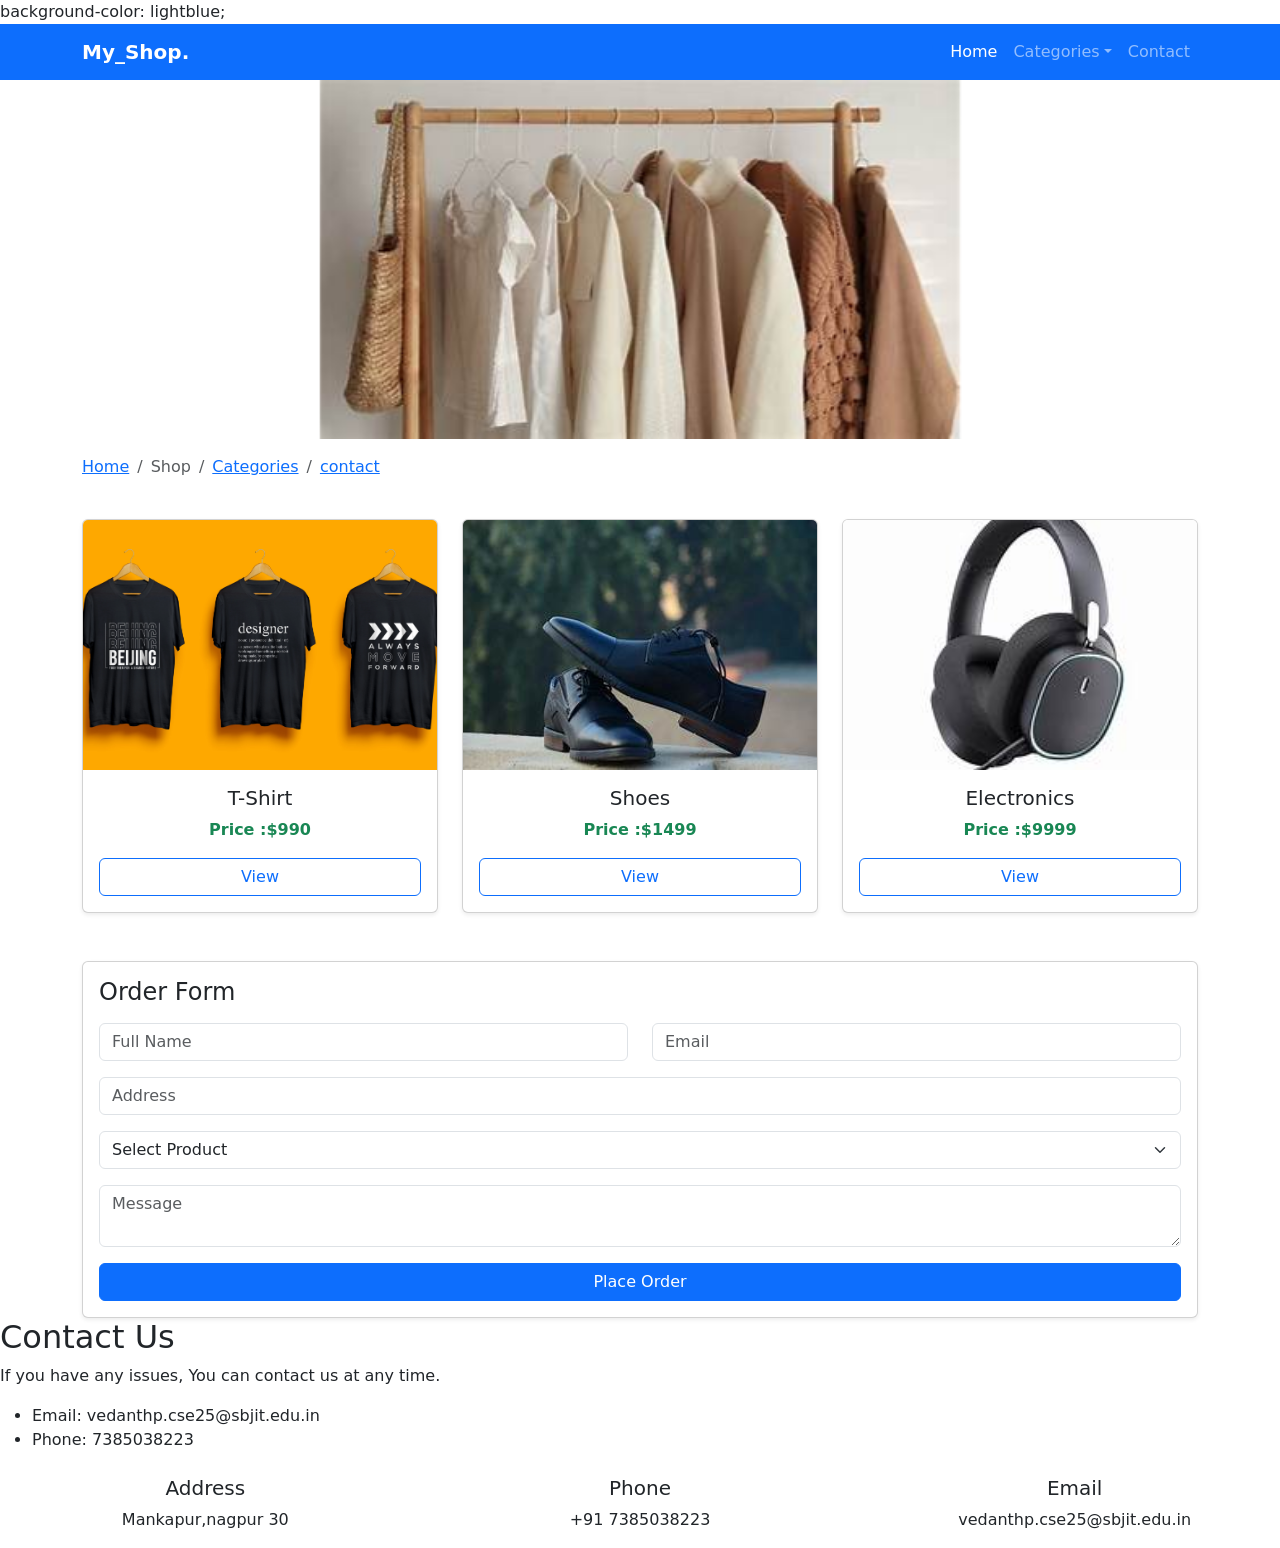
<file: index.html>
<!DOCTYPE html>
<html lang="en">
<head>
    <meta charset="UTF-8">
    <meta name="viewport" content="width=device-width, initial-scale=1.0">
    <title>My Page</title>
    <link href="https://cdn.jsdelivr.net/npm/bootstrap@5.0.2/dist/css/bootstrap.min.css" rel="stylesheet" integrity="sha384-EVSTQN3/azprG1Anm3QDgpJLIm9Nao0Yz1ztcQTwFspd3yD65VohhpuuCOmLASjC" crossorigin="anonymous">
<script src="https://cdn.jsdelivr.net/npm/@popperjs/core@2.9.2/dist/umd/popper.min.js" integrity="sha384-IQsoLXl5PILFhosVNubq5LC7Qb9DXgDA9i+tQ8Zj3iwWAwPtgFTxbJ8NT4GN1R8p" crossorigin="anonymous"></script>
<script src="https://cdn.jsdelivr.net/npm/bootstrap@5.0.2/dist/js/bootstrap.min.js" integrity="sha384-cVKIPhGWiC2Al4u+LWgxfKTRIcfu0JTxR+EQDz/bgldoEyl4H0zUF0QKbrJ0EcQF" crossorigin="anonymous"></script>

</head>
<style>
  .card-img-top {
    height: 250px;
    object-fit: cover;
  }
</style>
<body>
  background-color: lightblue;
<nav class="navbar navbar-expand-lg navbar-dark bg-primary">
  <div class="container">
    <a class="navbar-brand fw-bold" href="#">My_Shop.</a>

    <button class="navbar-toggler" data-bs-toggle="collapse" data-bs-target="#nav">
      <span class="navbar-toggler-icon"></span>
    </button>

    <div class="collapse navbar-collapse" id="nav">
      <ul class="navbar-nav ms-auto">
        <li class="nav-item"><a class="nav-link active" href="#">Home</a></li>

      
        <li class="nav-item dropdown">
          <a class="nav-link dropdown-toggle" data-bs-toggle="dropdown">Categories</a>
          <ul class="dropdown-menu">
            <li><a class="dropdown-item" href="#">Clothes</a></li>
            <li><a class="dropdown-item" href="#">Shoes</a></li>
            <li><a class="dropdown-item" href="#">Electronics</a></li>
          </ul>
        </li>

        <li class="nav-item"><a class="nav-link" href="#contact">Contact</a></li>
      </ul>
    </div>
  </div>
</nav>
<div id="carouselExampleFade" class="carousel slide carousel-fade  text-center" data-bs-ride="carousel">
  <div class="carousel-inner">
    <div class="carousel-item active">
      <img src="clothes.jpg" class="b-block w-50" alt="100">
    </div>
    <div class="carousel-item">2
      <img src="shou.webp" class="b-block w-50" alt="100">
    </div>
  
  </div>
  <button class="carousel-control-prev" type="button" data-bs-target="#carouselExampleFade" data-bs-slide="prev">
    <span class="carousel-control-prev-icon" aria-hidden="true"></span>
    <span class="visually-hidden">Previous</span>
  </button>
  <button class="carousel-control-next" type="button" data-bs-target="#carouselExampleFade" data-bs-slide="next">
    <span class="carousel-control-next-icon" aria-hidden="true"></span>
    <span class="visually-hidden">Next</span>
  </button>
</div>
<div class="container mt-3">
  <nav>
    <ol class="breadcrumb">
      <li class="breadcrumb-item"><a href="#">Home</a></li>
      <li class="breadcrumb-item active">Shop</li>
      <li class="breadcrumb-item"><a href="#">Categories</a></li>
      <li class="breadcrumb-item"><a href="#">contact</a></li>
    </ol>
  </nav>
</div>

<div class="container">
  <div class="row g-4 mt-2">

    <div class="col-lg-4 col-md-6">
      <div class="card shadow-sm">
        <img src="t-shirt img.jpg" class="card-img-top">
        <div class="card-body text-center">
          <h5 class="card-title">T-Shirt</h5>
          <p class="fw-bold text-success">Price :$990</p>
          <button class="btn btn-outline-primary w-100" data-bs-toggle="modal" data-bs-target="#modal1">View</button>
        </div>
      </div>
    </div>

    <div class="col-lg-4 col-md-6">
      <div class="card shadow-sm">
        <img src="shoes img.jpg" class="card-img-top">
        <div class="card-body text-center">
          <h5 class="card-title">Shoes</h5>
          <p class="fw-bold text-success">Price :$1499</p>
          <button class="btn btn-outline-primary w-100" data-bs-toggle="modal" data-bs-target="#modal1">View</button>
        </div>
      </div>
    </div>

    <div class="col-lg-4 col-md-4">
      <div class="card shadow-sm">
        <img src="headimg.jpg" class="card-img-top">
        <div class="card-body text-center">
          <h5 class="card-title">Electronics</h5>
          <p class="fw-bold text-success">Price :$9999</p>
          <button class="btn btn-outline-primary w-100" data-bs-toggle="modal" data-bs-target="#modal1">View</button>
        </div>
      </div>
    </div>

  </div>
</div>

<div class="modal fade" id="modal1">
  <div class="modal-dialog modal-dialog-centered">
    <div class="modal-content">
      <div class="modal-header bg-primary text-white">
        <h5 class="modal-title">Product Details</h5>
        <button class="btn-close" data-bs-dismiss="modal"></button>
      </div>
      <div class="modal-body">
        <p>This product is high quality and best for daily use.</p>
      </div>
      <div class="modal-footer">
        <button class="btn btn-success">Add to Cart</button>
        <button class="btn btn-secondary" data-bs-dismiss="modal">Back</button>
      </div>
    </div>
  </div>
</div>

<div class="container mt-5">
  <div class="card shadow-sm">
    <div class="card-body">
      <h4 class="mb-3">Order Form</h4>

      <form>
        <div class="row">
          <div class="col-md-6">
            <input type="text" class="form-control mb-3" placeholder="Full Name">
          </div>
          <div class="col-md-6">
            <input type="email" class="form-control mb-3" placeholder="Email">
          </div>
        </div>

        <input type="text" class="form-control mb-3" placeholder="Address">

        <select class="form-select mb-3">
          <option>Select Product</option>
          <option>T-Shirt</option>
          <option>Shoes</option>
          <option>Electronics</option>
        </select>

        <textarea class="form-control mb-3" placeholder="Message"></textarea>

        <button class="btn btn-primary w-100">Place Order</button>
      </form>

    </div>
  </div>
</div>

<section id="contact">
    <h2>Contact Us</h2>
    <p>If you have any issues, You can contact us at any time.</p>

    <ul>
        <li>Email: vedanthp.cse25@sbjit.edu.in</li>
        <li>Phone: 7385038223</li>
    </ul>
</section>

      <div class="row mt-4">
        <div class="col-md-4 text-center">
          <h5>Address</h5>
          <p>Mankapur,nagpur 30 </p>
        </div>
        <div class="col-md-4 text-center">
          <h5>Phone</h5>
          <p>+91 7385038223</p>
        </div>
        <div class="col-md-4 text-center">
          <h5>Email</h5>
          <p>vedanthp.cse25@sbjit.edu.in</p>
        </div>
      </div>
    </div>
  </div>
  </div>
</body>
</html>
</file>
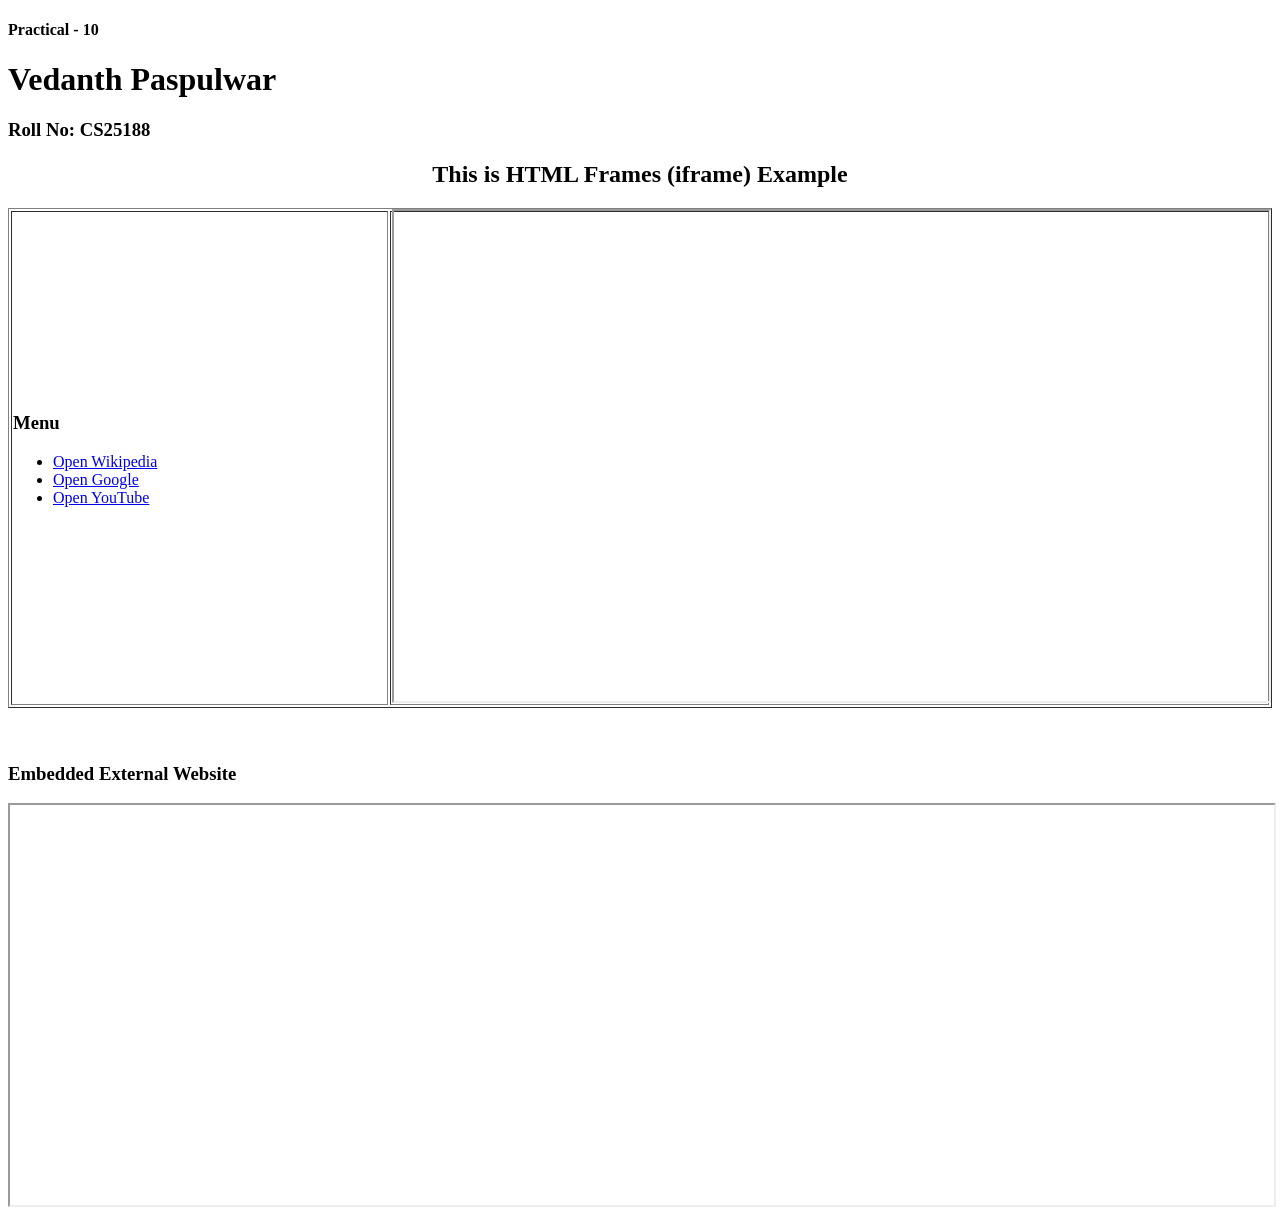
<file: practical10.html>
<!DOCTYPE html>
<html>
<head>
    <title> Practicalno_10 Frames with Map and External Page</title>
</head>

<body>
    <h4>Practical - 10</h4>
    <h1>Vedanth Paspulwar</h1>
    <h3>Roll No: CS25188</h3>
    <h2 style="text-align:center;">This is HTML Frames (iframe) Example</h2>

    <table width="100%" height="500px" border="1">
        <tr>
            
            <td width="30%">
                <h3>Menu</h3>
                <ul>
                    <li><a href="https://www.wikipedia.org" target="rightFrame">Open Wikipedia</a></li>
                    <li><a href="https://www.google.com" target="rightFrame">Open Google</a></li>
                    <li><a href="https://www.youtube.com" target="rightFrame">Open YouTube</a></li>
                </ul>
            </td>

            
            <td width="70%">
                <iframe name="rightFrame" width="100%" height="100%">
                </iframe>
            </td>
        </tr>
    </table>
    <br><br>
    <h3>Embedded External Website</h3>
    <iframe 
        src="https://www.wikipedia.org" 
        width="100%" 
        height="400">
    </iframe>

</body>
</html>
</file>
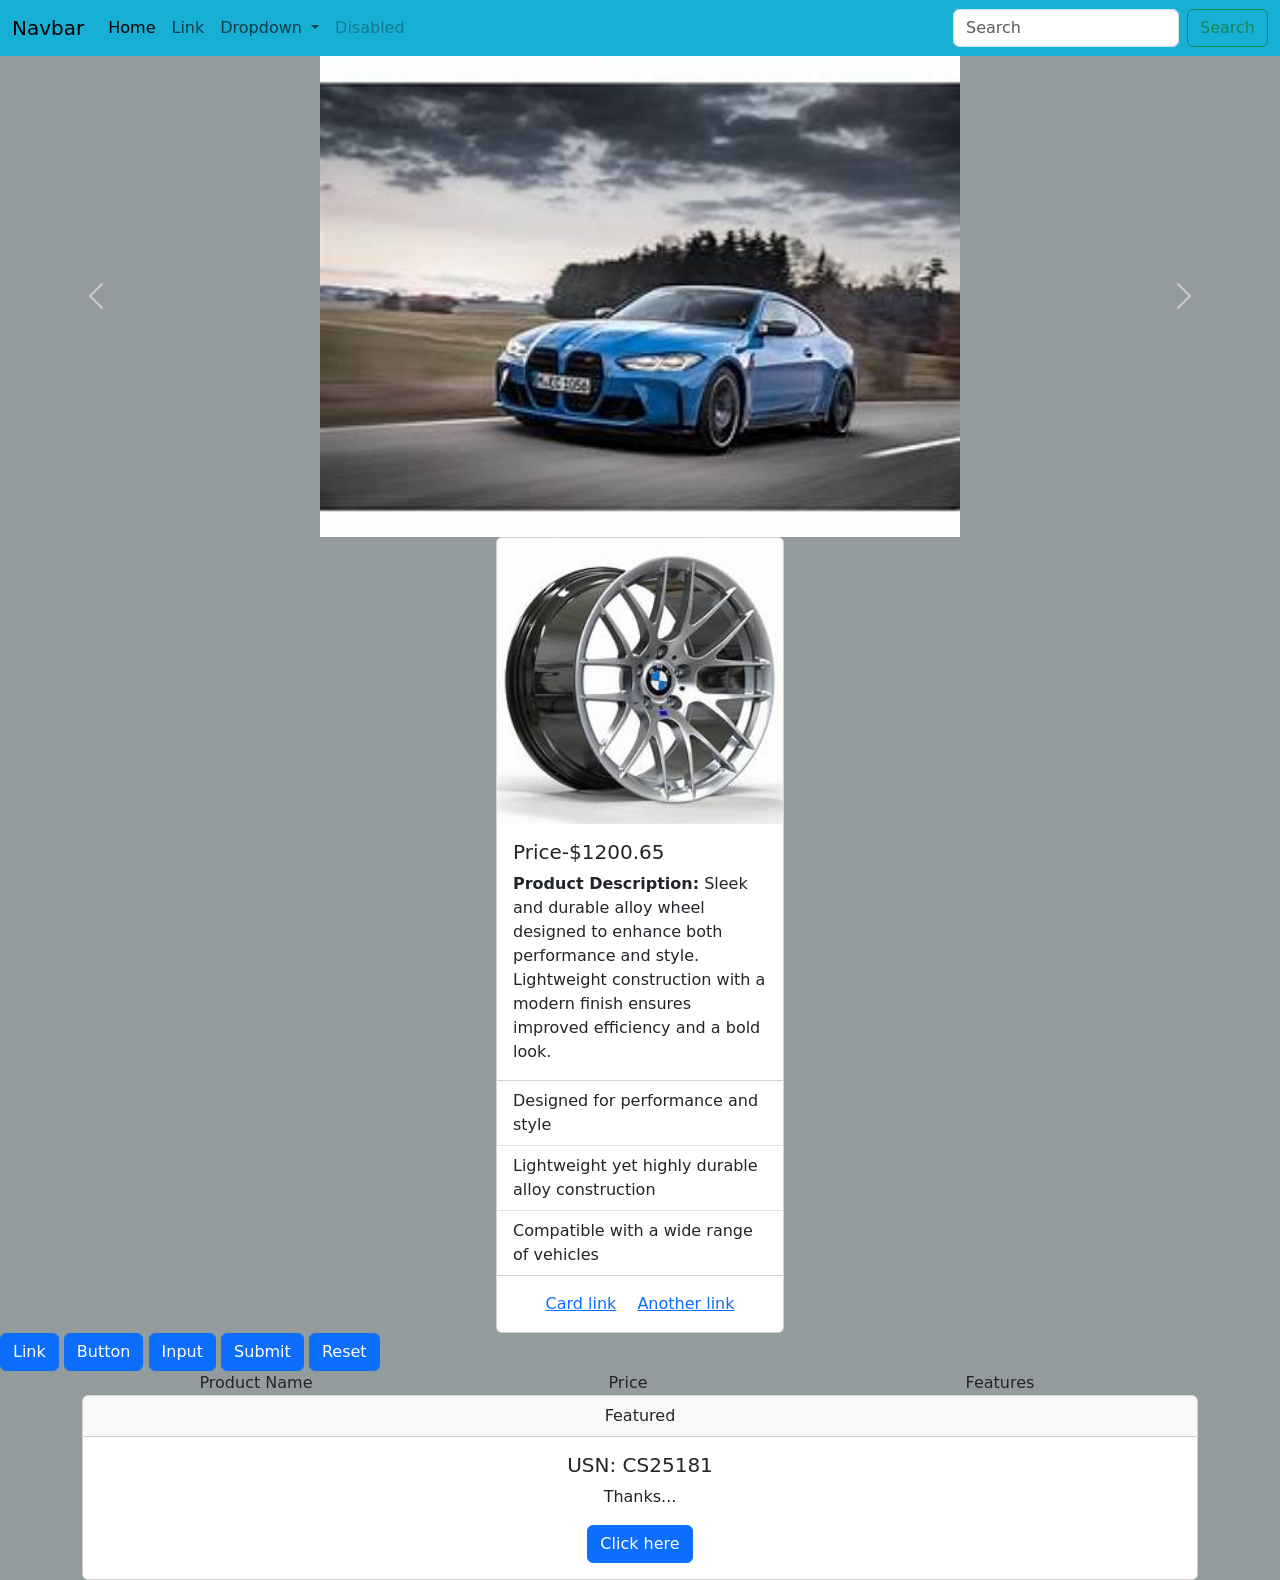
<file: practical_12.html>
<!DOCTYPE html>
<html>

<head>
<title>Practical 12</title>


<link href="https://cdn.jsdelivr.net/npm/bootstrap@5.0.2/dist/css/bootstrap.min.css" rel="stylesheet" integrity="sha384-EVSTQN3/azprG1Anm3QDgpJLIm9Nao0Yz1ztcQTwFspd3yD65VohhpuuCOmLASjC" crossorigin="anonymous">
<script src="https://cdn.jsdelivr.net/npm/@popperjs/core@2.9.2/dist/umd/popper.min.js" integrity="sha384-IQsoLXl5PILFhosVNubq5LC7Qb9DXgDA9i+tQ8Zj3iwWAwPtgFTxbJ8NT4GN1R8p" crossorigin="anonymous"></script>
<script src="https://cdn.jsdelivr.net/npm/bootstrap@5.0.2/dist/js/bootstrap.min.js" integrity="sha384-cVKIPhGWiC2Al4u+LWgxfKTRIcfu0JTxR+EQDz/bgldoEyl4H0zUF0QKbrJ0EcQF" crossorigin="anonymous"></script>

</head>
<body style="background-color: rgb(148, 155, 156);">


<nav class="navbar navbar-expand-lg navbar-light bg-blue"style="background-color: rgb(24, 175, 212)">
  <div class="container-fluid">
    <a class="navbar-brand" href="#">Navbar</a>
    <button class="navbar-toggler" type="button" data-bs-toggle="collapse" data-bs-target="#navbarSupportedContent" aria-controls="navbarSupportedContent" aria-expanded="false" aria-label="Toggle navigation">
      <span class="navbar-toggler-icon"></span>
    </button>
    <div class="collapse navbar-collapse" id="navbarSupportedContent">
      <ul class="navbar-nav me-auto mb-2 mb-lg-0">
        <li class="nav-item">
          <a class="nav-link active" aria-current="page" href="#">Home</a>
        </li>
        <li class="nav-item">
          <a class="nav-link" href="#">Link</a>
        </li>
        <li class="nav-item dropdown">
          <a class="nav-link dropdown-toggle" href="#" id="navbarDropdown" role="button" data-bs-toggle="dropdown" aria-expanded="false">
            Dropdown
          </a>
          <ul class="dropdown-menu" aria-labelledby="navbarDropdown">
            <li><a class="dropdown-item" href="#">Action</a></li>
            <li><a class="dropdown-item" href="#">Another action</a></li>
            <li><hr class="dropdown-divider"></li>
            <li><a class="dropdown-item" href="#">Something else here</a></li>
          </ul>
        </li>
        <li class="nav-item">
          <a class="nav-link disabled" href="#" tabindex="-1" aria-disabled="true">Disabled</a>
        </li>
      </ul>
      <form class="d-flex">
        <input class="form-control me-2" type="search" placeholder="Search" aria-label="Search">
        <button class="btn btn-outline-success" type="submit">Search</button>
      </form>
    </div>
  </div>
</nav>

<div id="carouselExampleControlsNoTouching" class="carousel slide" data-bs-touch="false" data-bs-interval="false">
  <div class="carousel-inner">

    <div class="carousel-item active text-center">
      <img src="imgcar1.jpg" class="d-block mx-auto w-50" alt="90 px">
    </div>

    <div class="carousel-item text-center">
      <img src="imgcar2.jpg" class="d-block mx-auto w-50" alt="90 px">
    </div>

    <div class="carousel-item text-center">
      <img src="imgcar3.jpg" class="d-block mx-auto w-50" alt="90 px">
    </div>

  </div>

  <button class="carousel-control-prev" type="button" data-bs-target="#carouselExampleControlsNoTouching" data-bs-slide="prev">
    <span class="carousel-control-prev-icon"></span>
  </button>

  <button class="carousel-control-next" type="button" data-bs-target="#carouselExampleControlsNoTouching" data-bs-slide="next">
    <span class="carousel-control-next-icon"></span>
  </button>
</div>

<div class="card mx-auto" style="width: 18rem;">
  <img src="imgcar5.jpg" class="card-img-top" alt="100">

  <div class="card-body">
    <h5 class="card-title">Price-$1200.65</h5>
    <p class="card-text">
      <b>Product Description:</b>

        Sleek and durable alloy wheel designed to enhance both performance and style. Lightweight construction with a modern finish ensures improved efficiency and a bold look.
    </p>
  </div>

  <ul class="list-group list-group-flush">
    <li class="list-group-item">Designed for performance and style</li>
    <li class="list-group-item">Lightweight yet highly durable alloy construction</li>
    <li class="list-group-item">Compatible with a wide range of vehicles</li>
  </ul>

  <div class="card-body text-center">
    <a href="#" class="card-link">Card link</a>
    <a href="#" class="card-link">Another link</a>
  </div>
</div>

<a class="btn btn-primary text-center" href="#" role="button">Link</a>
<button class="btn btn-primary" type="submit">Button</button>
<input class="btn btn-primary" type="button" value="Input">
<input class="btn btn-primary" type="submit" value="Submit">
<input class="btn btn-primary" type="reset" value="Reset">

<div class="container text-center">
   <div class="row">
  <div class="row">
    <div class="col">
      Product Name
    </div>
    <div class="col">
      Price
    </div>
    <div class="col">
      Features
    </div>
  </div>
</div>

<div class="card text-center">
  <div class="card-header">
    Featured
  </div>
  <div class="card-body">
    <h5 class="card-title">USN: CS25181</h5>
    <p class="card-text">Thanks...</p>
    <a href="#" class="btn btn-primary">Click here</a>
  </div>
</div>
</body>
</html>
</file>
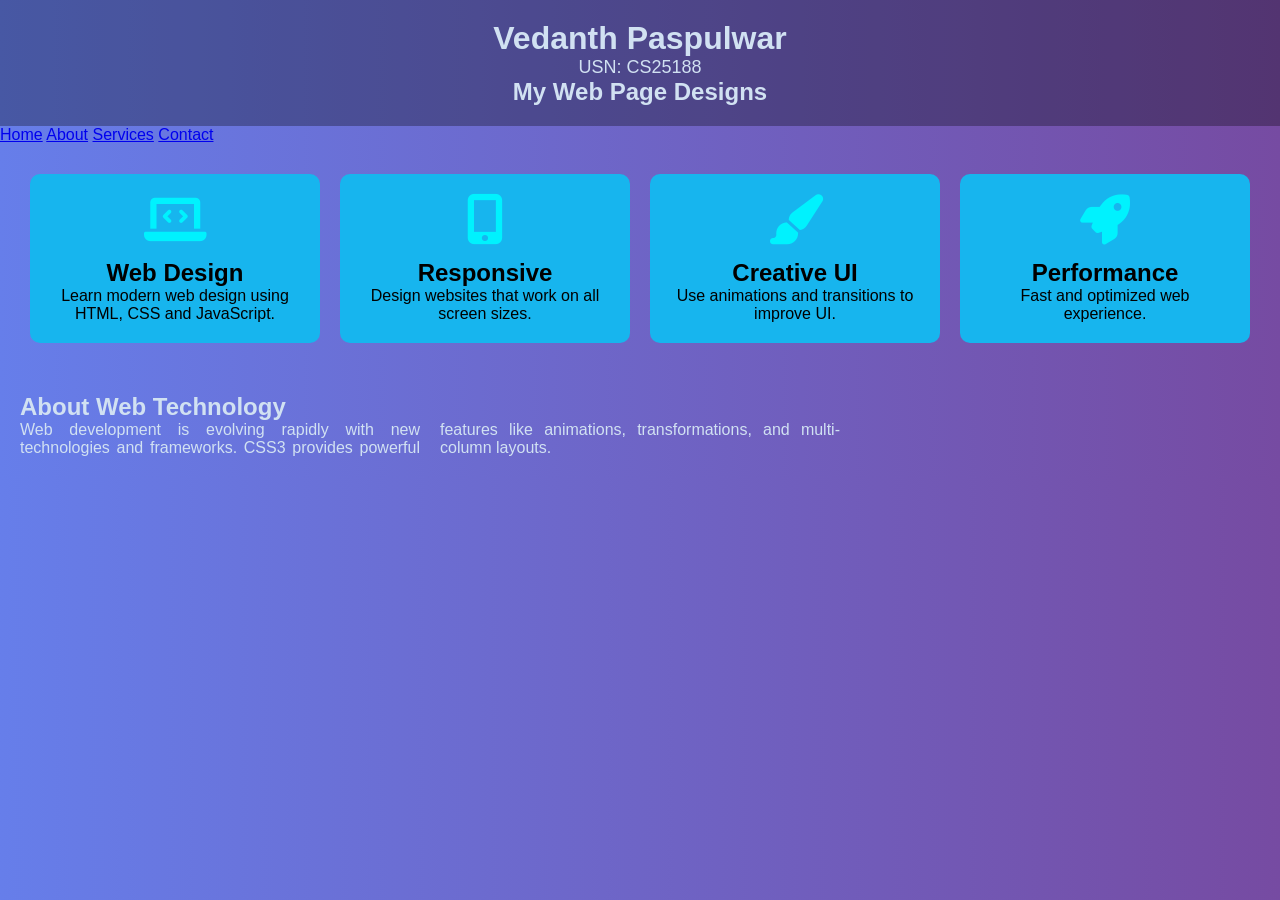
<file: practical_9.html>
<!DOCTYPE html>
<html lang="en">
<head>
    <meta charset="UTF-8">
    <title>Responsive Webpage</title>
    <link rel="stylesheet" href="https://cdnjs.cloudflare.com/ajax/libs/font-awesome/6.0.0/css/all.min.css">

    <link rel="stylesheet" href="practical9.css">
</head>
<body>

    <header>
        <h1>Vedanth Paspulwar</h1>
        <p>USN: CS25188</p>
        <h2>My Web Page Designs</h2>
    </header>
    <nav>
        <a href="#">Home</a>
        <a href="#">About</a>
        <a href="#">Services</a>
        <a href="#">Contact</a>
    </nav>

    <section class="container">

        <div class="box">
            <i class="fas fa-laptop-code"></i>
            <h2>Web Design</h2>
            <p>Learn modern web design using HTML, CSS and JavaScript.</p>
        </div>

        <div class="box">
            <i class="fas fa-mobile-alt"></i>
            <h2>Responsive</h2>
            <p>Design websites that work on all screen sizes.</p>
        </div>

        <div class="box">
            <i class="fas fa-paint-brush"></i>
            <h2>Creative UI</h2>
            <p>Use animations and transitions to improve UI.</p>
        </div>

        <div class="box">
            <i class="fas fa-rocket"></i>
            <h2>Performance</h2>
            <p>Fast and optimized web experience.</p>
        </div>

    </section>

    <section class="text-section">
        <h2>About Web Technology</h2>
        <p>
            Web development is evolving rapidly with new technologies and frameworks. 
            CSS3 provides powerful features like animations, transformations, and multi-column layouts.
        </p>
    </section>

</body>
</html>
</file>
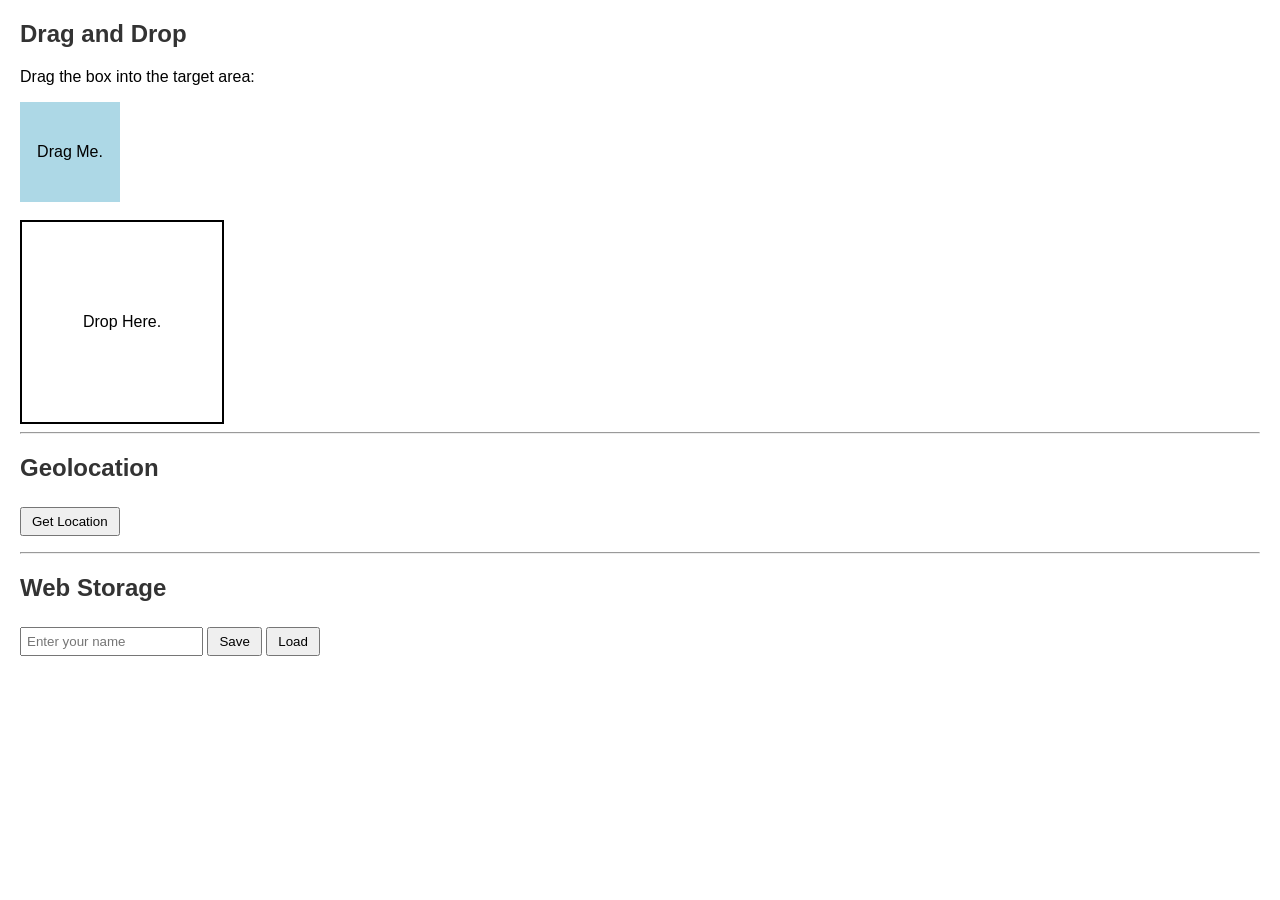
<file: practicalNo_11.html>
<!DOCTYPE html>
<html lang="en">
<head>
    <meta charset="UTF-8">
    <meta name="viewport" content="width=device-width, initial-scale=1.0">
    <title>PracticalNo_11</title>
      <style>
        body {
            font-family: Arial;
            margin: 20px;
        }

        h2 {
            color: #333;
        }

        #dragBox {
            width: 100px;
            height: 100px;
            background-color: lightblue;
            text-align: center;
            line-height: 100px;
            cursor: grab;
        }

        #dropArea {
            width: 200px;
            height: 200px;
            border: 2px solid black;
            display: flex;
            align-items: center;
            justify-content: center;
        }

        button {
            margin-top: 5px;
            padding: 5px 10px;
        }

        input {
            padding: 5px;
        }
    </style>
</head>
<body>
    <h2>Drag and Drop</h2>
    <p>Drag the box into the target area:</p>

    <div id="dragBox" draggable="true" ondragstart="drag(event)">
        Drag Me.
    </div>

    <br>

    <div id="dropArea" ondrop="drop(event)" ondragover="allowDrop(event)">
        Drop Here.
    </div>

    <hr>

    <h2>Geolocation</h2>
    <button onclick="getLocation()">Get Location</button>
    <p id="location"></p>

    <hr>

    <h2>Web Storage</h2>
    <input type="text" id="name" placeholder="Enter your name">
    <button onclick="saveData()">Save</button>
    <button onclick="loadData()">Load</button>
    <p id="result"></p>
</body>
    <script>
        function allowDrop(ev) {
            ev.preventDefault();
        }

        function drag(ev) {
            ev.dataTransfer.setData("text", ev.target.id);
        }

        function drop(ev) {
            ev.preventDefault();
            var data = ev.dataTransfer.getData("text");
            var dropArea = document.getElementById("dropArea");
            dropArea.appendChild(document.getElementById(data));
        }
        function getLocation() {
            if (navigator.geolocation) {
                navigator.geolocation.getCurrentPosition(showPosition, showError);
            } else {
                document.getElementById("location").innerHTML =
                    "Geolocation not supported";
            }
        }

        function showPosition(position) {
            document.getElementById("location").innerHTML =
                "Latitude: " + position.coords.latitude +
                "<br>Longitude: " + position.coords.longitude;
        }

        function showError(error) {
            document.getElementById("location").innerHTML =
                "Error: " + error.message;
        }
        function saveData() {
            var name = document.getElementById("name").value;
            localStorage.setItem("username", name);
            alert("Data Saved!");
        }

        function loadData() {
            var name = localStorage.getItem("username");

            if (name) {
                document.getElementById("result").innerHTML =
                    "Stored Name: " + name;
            } else {
                document.getElementById("result").innerHTML =
                    "No data found!";
            }
        }
        
    </script>
    
</body>    
    </html>
</file>
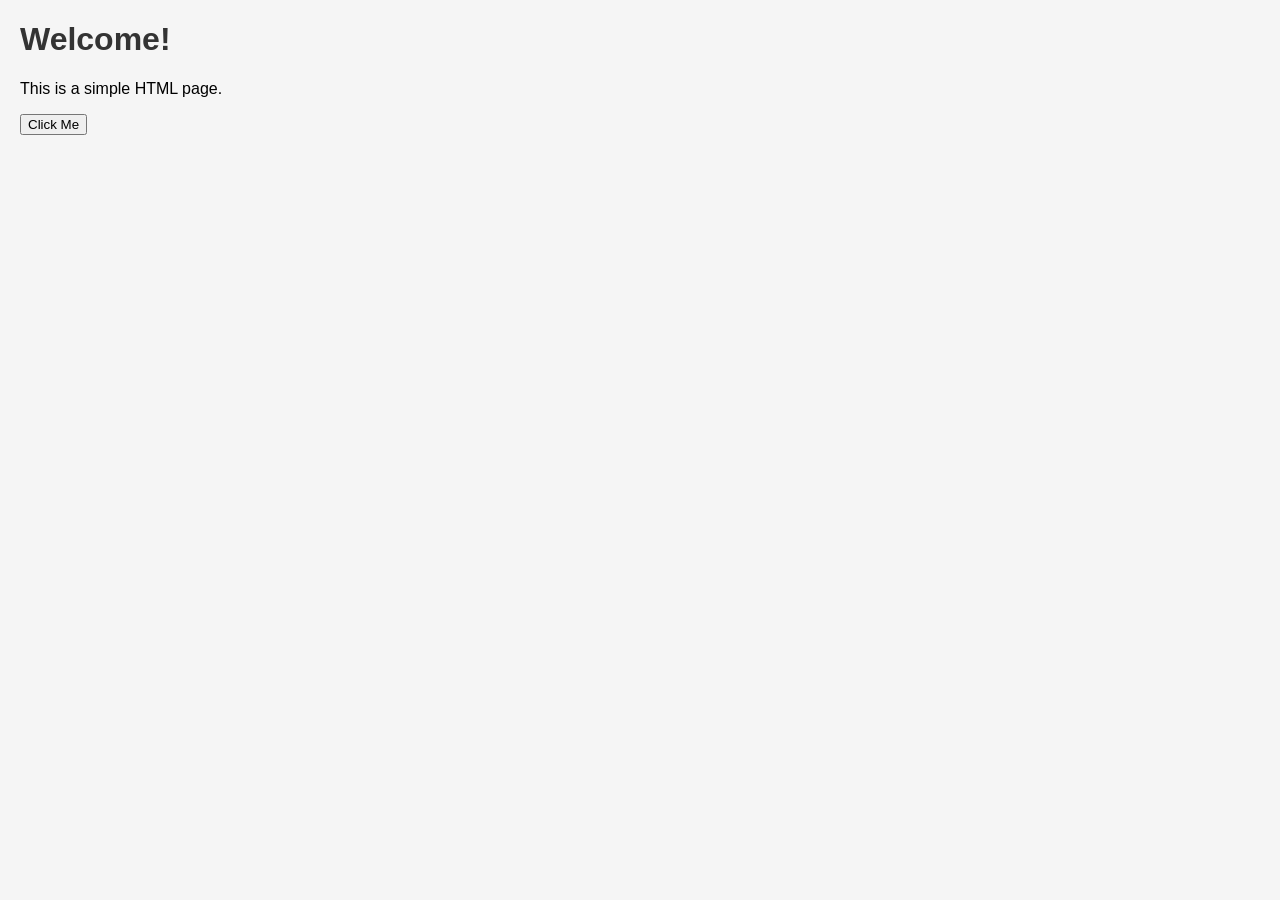
<file: exp git/example git.html>
<!DOCTYPE html>
<html lang="en">
<head>
    <meta charset="UTF-8">
    <meta name="viewport" content="width=device-width, initial-scale=1.0">
    <title>My Page</title>
    <style>
        body {
            font-family: Arial, sans-serif;
            margin: 20px;
            background-color: #f5f5f5;
        }
        h1 {
            color: #333;
        }
    </style>
</head>
<body>
    <h1>Welcome!</h1>
    <p>This is a simple HTML page.</p>
    <button onclick="alert('Hello!')">Click Me</button>
</body>
</html>
</file>
<file: practical9.css>
* {
    margin: 0;
    padding: 0;
    box-sizing: border-box;
    font-family: 'Poppins', sans-serif;
}

body {
    background: linear-gradient(to right, #667eea, #764ba2);
    color: rgb(209, 225, 242);
}


header {
    text-align: center;
    padding: 20px;
    background: rgba(0,0,0,0.3);
}

header h1 {
    font-size: 32px;
}

header p {
    font-size: 18px;
}

.container {
    display: grid;
    grid-template-columns: repeat(4, 1fr);
    gap: 20px;
    padding: 30px;
}

.box {
    background: rgb(23, 181, 238);
    color: black;
    padding: 20px;
    text-align: center;
    border-radius: 10px;
    transition: 0.5s;
    cursor: pointer;
}

.box i {
    font-size: 40px;
    margin-bottom: 10px;
    color: #667eea;
}

.box:hover {
    transform: scale(1.1) rotate(2deg);
    background: #ffcc70;
}
.box {
    animation: fadeIn 1s ease-in;
}
.text-section {
    padding: 20px;
}
.box i {
    font-size: 50px;
    margin-bottom: 15px;
    color: #00f2fe;   /* Bright color so icon dikhe */
}
.text-section p {
    column-count: 3;
    column-gap: 20px;
    text-align: justify;
}
</file>
